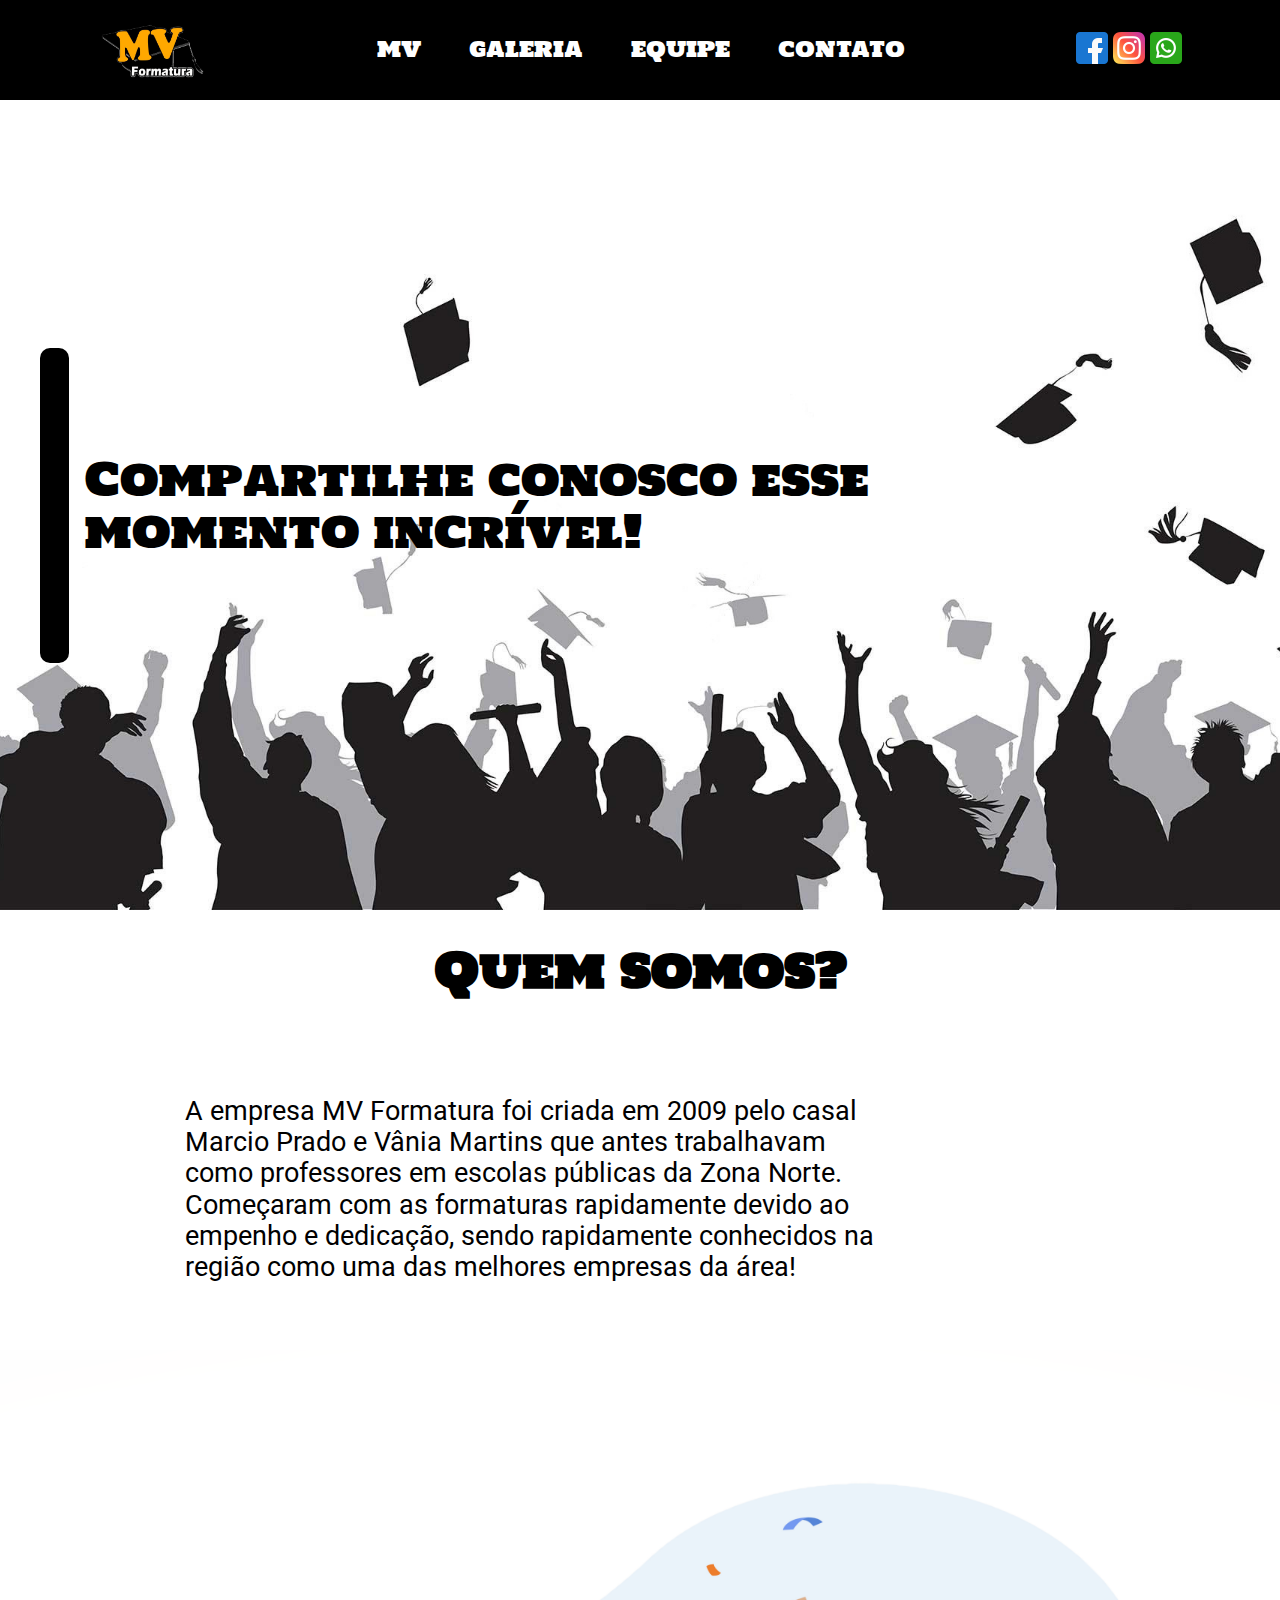
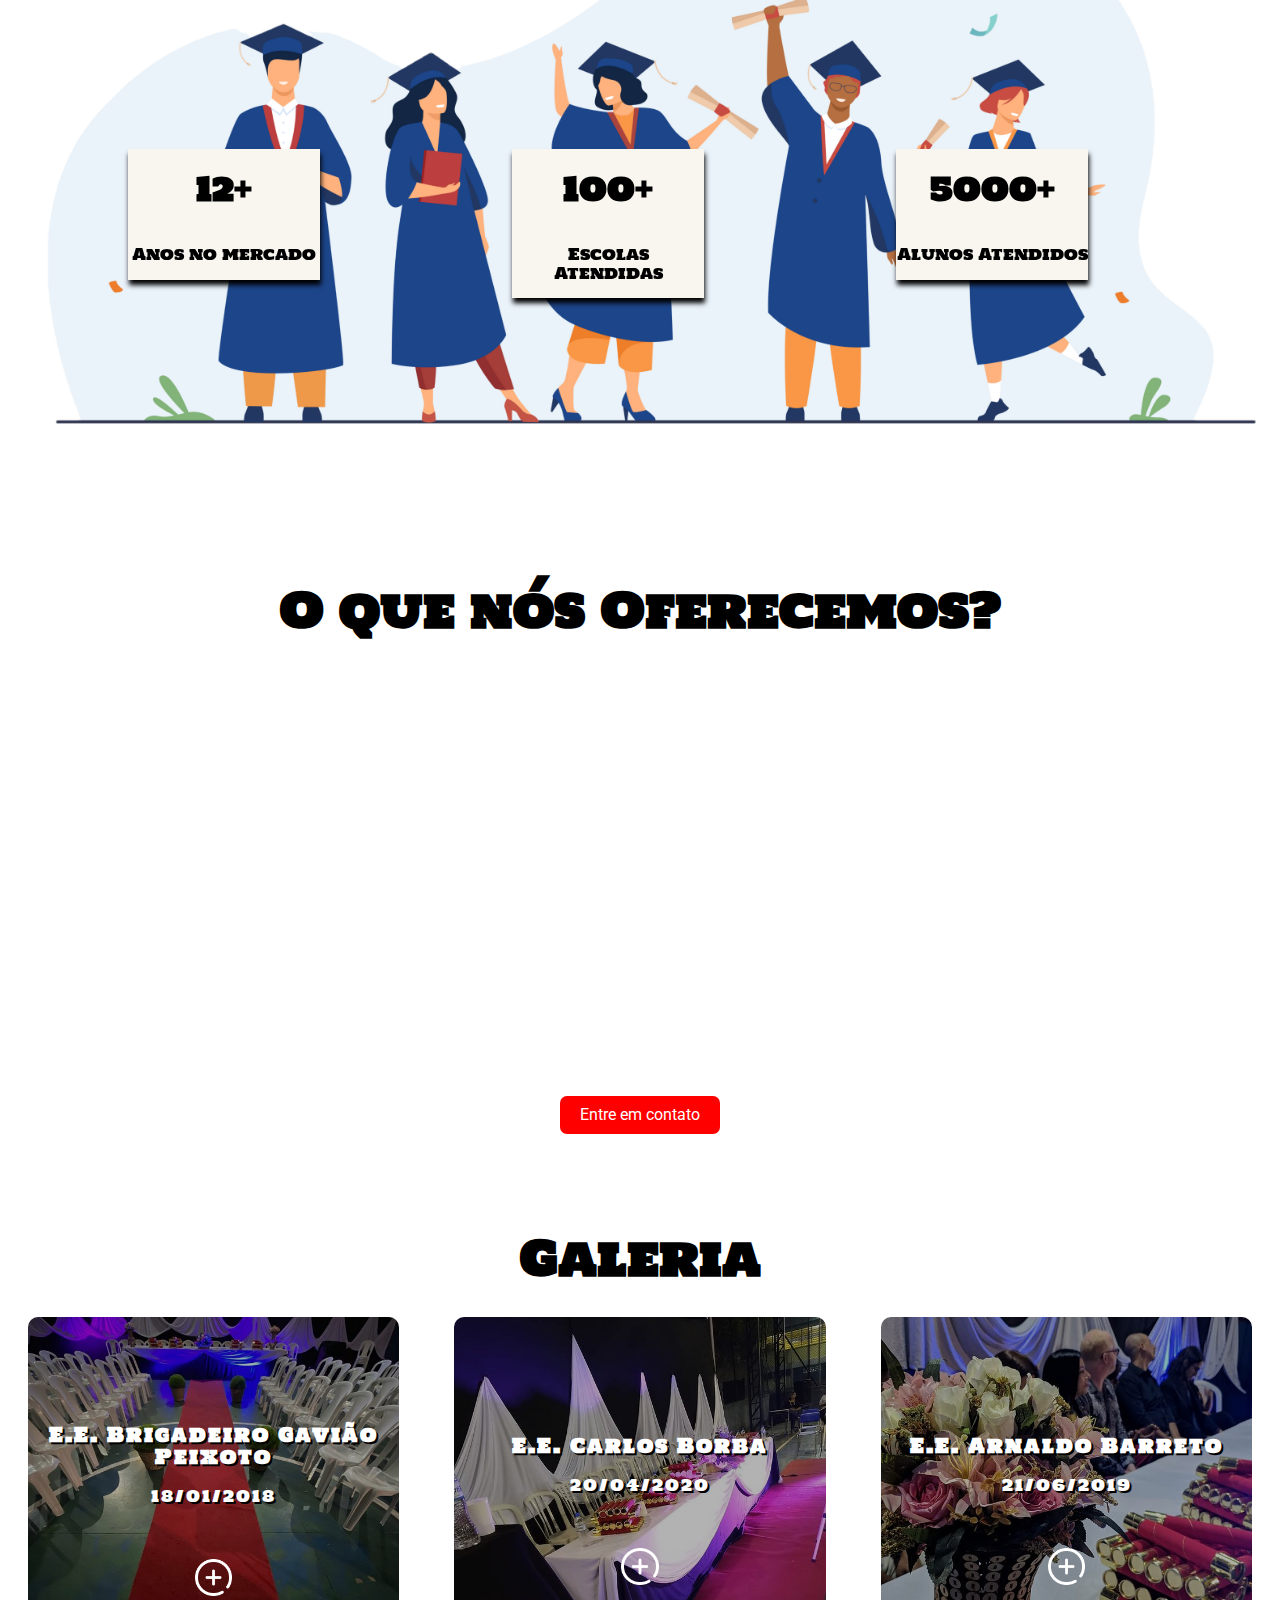
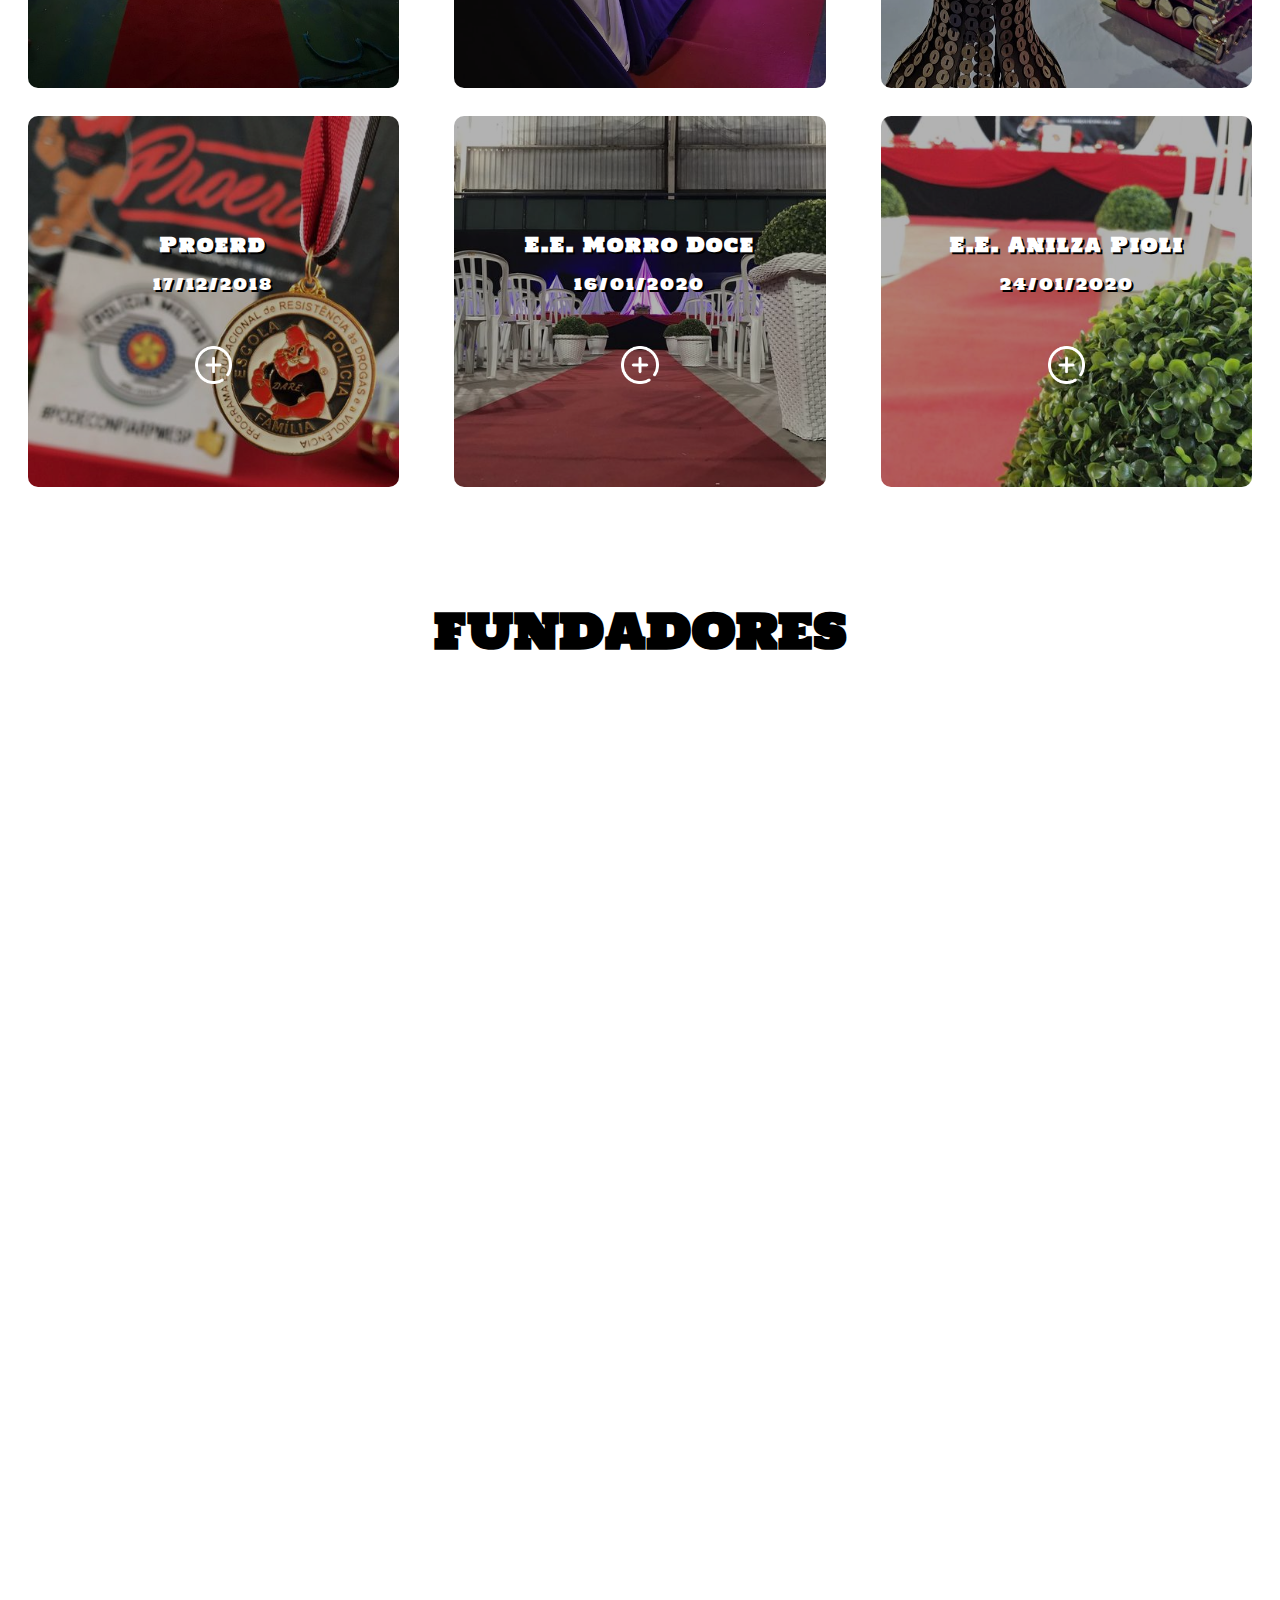
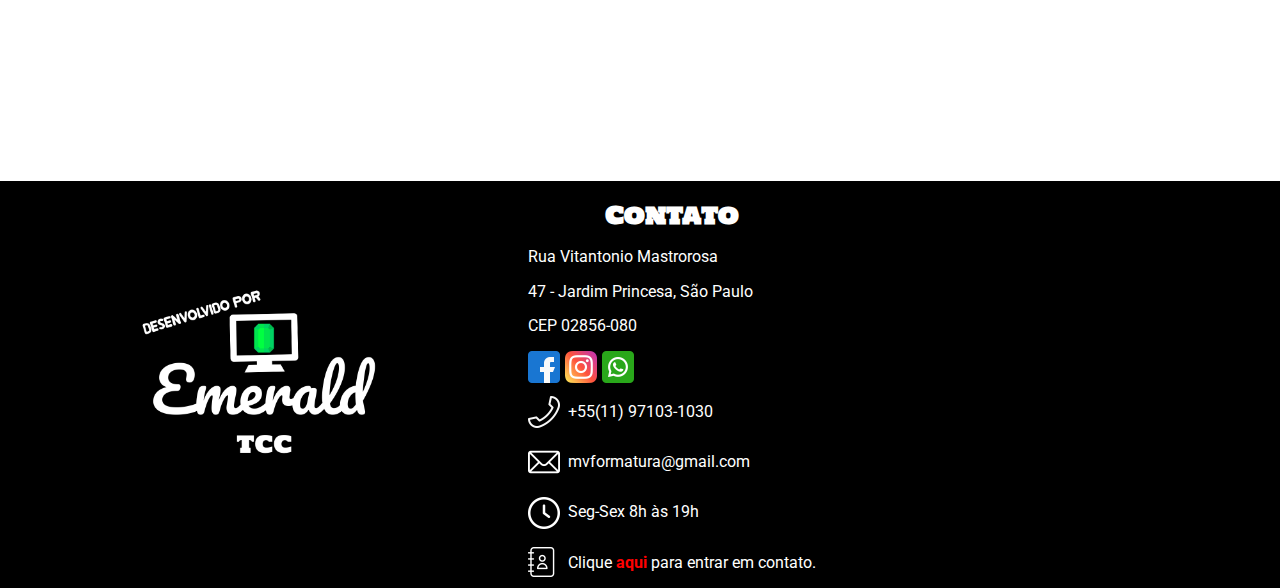
<file: index.html>
<!DOCTYPE html>
<html lang="pt-br">

<head>
    <meta charset="UTF-8">
    <meta http-equiv="X-UA-Compatible" content="IE=edge">
    <meta name="viewport" content="width=device-width, initial-scale=1.0">
    <title>MV FORMATURA</title>
    <link rel="stylesheet" href="./css/normalize.css">
    <link rel="stylesheet" href="./css/header.css">
    <link rel="stylesheet" href="./css/footer.css">
    <link rel="stylesheet" href="./css/galeriahome.css">
    <link rel="stylesheet" href="./css/botaosubir.css">
    <link rel="stylesheet" href="./css/fundadores.css">
    <link rel="stylesheet" href="./css/style.css">
    <link rel="stylesheet" href="./css/animaçãoelementos.css">



    <link rel="sortcut icon" href="./images/logo.png" type="image/x-icon" />
    <link rel="preconnect" href="https://fonts.googleapis.com">
    <link rel="preconnect" href="https://fonts.gstatic.com" crossorigin>
    <link href="https://fonts.googleapis.com/css2?family=Holtwood+One+SC&family=Roboto&display=swap" rel="stylesheet">
</head>

<body>

    <header id="header">
        <div class="divlogo">
            <img src="./images/logo.png" alt="logo" id="logoheader">
        </div>

        <nav id="nav">
            <button id="btn-mobile">
                <span id="hamburguer"></span>
            </button>

            <ul id="menu">
                <li><a href="#mv">MV</a></li>
                <li><a href="#galeria">GALERIA</a></li>
                <li><a href="#equipe">EQUIPE</a></li>
                <li><a href="#contato">CONTATO</a></li>
            </ul>
        </nav>

        <div class="iconesheader">
            <a href="https://www.facebook.com/mvformaturas/" target="_blank"><img src="./images/facebook.png" alt="facebook"></a>
            <a href="https://www.instagram.com/mvformatura/?hl=pt" target="_blank"><img src="./images/instagram.png" alt="Instagram"></a>
            <a href="https://api.whatsapp.com/send?phone=11945274604&text=Fala%20ai%20c%20ta%20bom" target="_blank"><img src="./images/whatsapp.png" alt="facebook"></a>
        </div>
    </header>

    <div class="escolha">
        <div class="yellow"></div>
        <p class="aaa"></p>
        <img src="./images/dolls.png" alt="Dolls" class="menininhas">
    </div>

    <div class="quemsomos" id="mv">

        <h1>Quem somos?</h1>

        <div class="conteudoquemsomos">
            <p>A empresa MV Formatura foi criada em 2009 pelo casal Marcio Prado e Vânia Martins que antes trabalhavam como professores em escolas públicas da Zona Norte. Começaram com as formaturas rapidamente devido ao empenho e dedicação, sendo rapidamente
                conhecidos na região como uma das melhores empresas da área!</p>
            <img src="./images/logo.png" alt="Logo" data-anime="right">
        </div>
    </div>

    <div class="bannerdedados" id="banner">
        <img src="./images/bigdolls.png" alt="fundodados">




        <div class="item1">
            <div class="ha">
                <h1 id="a">100</h1>
                <h1>+</h1>
            </div>
            <p>Escolas Atendidas</p>
        </div>
        <div class="item2">
            <div class="he">
                <h1 id="b">5000</h1>
                <h1>+</h1>
            </div>
            <p>Alunos Atendidos</p>
        </div>
        <div class="item3">
            <div class="hi">
                <h1 id="c">12</h1>
                <h1>+</h1>
            </div>
            <p>Anos no mercado</p>
        </div>


    </div>
    <div class="oquenosoferecemos">
        <h1>O que nós Oferecemos?</h1>
        <div class="conteudooquenosoferecemos">
            <p data-anime="left">Trilha sonora, venda de álbuns, quadros, vídeos dos alunos, decorações, passeios escolares, bailes de formatura e muito mais!</p>
            <img src="./images/album.jpg" alt="album" data-anime="right">

        </div>

        <div class="botaoentreemcontato">

            <a href="https://docs.google.com/forms/d/e/1FAIpQLSejT43F5OQKDf-2YiqhoinB39nnwh0YhMQWSYewMamF0Mum6Q/viewform?usp=sf_link" class="entreemcontato" target="_blank">Entre em contato</a>
        </div>


    </div>

    <div class="galeria" id="galeria">
        <h1> Galeria</h1>
        <div class="kitimagem">
            <div class="imagem">
                <a href="./galeriaBrigadeiro.html" class="button">

                    <div class="alinhartexto">
                        <img src="./images/mvimage1.jpg" alt="Imagem1" class="img-galeria">
                        <div class="conteudoimages">

                            <h3>E.E. Brigadeiro Gavião Peixoto</h3>
                            <p>18/01/2018</p>
                            <img src="./images/mais.png" alt="+">

                        </div>
                    </div>





                </a>
            </div>

            <div class="imagem">
                <a href="./galeriaCarlosBorba.html" class="button">

                    <div class="alinhartexto">
                        <img src="./images/mvimage2.jpg" alt="Imagem1" class="img-galeria">
                        <div class="conteudoimages">

                            <h3>E.E. Carlos Borba</h3>
                            <p>20/04/2020</p>
                            <img src="./images/mais.png" alt="+">

                        </div>
                    </div>





                </a>
            </div>

            <div class="imagem">
                <a href="./galeriaArnaldoBarreto.html" class="button">

                    <div class="alinhartexto">
                        <img src="./images/mvimage3.jpg" alt="Imagem1" class="img-galeria">
                        <div class="conteudoimages">

                            <h3>E.E. Arnaldo Barreto</h3>
                            <p>21/06/2019</p>
                            <img src="./images/mais.png" alt="+">

                        </div>
                    </div>





                </a>
            </div>
        </div>

        <div class="kitimagem">
            <div class="imagem">
                <a href="./galeriaProerd.html" class="button">

                    <div class="alinhartexto">
                        <img src="./images/mvimage4.jpg" alt="Imagem1" class="img-galeria">
                        <div class="conteudoimages">

                            <h3>Proerd</h3>
                            <p>17/12/2018</p>
                            <img src="./images/mais.png" alt="+">

                        </div>
                    </div>





                </a>
            </div>


            <div class="imagem">
                <a href="./galeriaMorroDoce.html" class="button">

                    <div class="alinhartexto">
                        <img src="./images/mvimage5.jpg" alt="Imagem1" class="img-galeria">
                        <div class="conteudoimages">

                            <h3>E.E. Morro Doce</h3>
                            <p>16/01/2020</p>
                            <img src="./images/mais.png" alt="+">

                        </div>
                    </div>





                </a>
            </div>

            <div class="imagem">
                <a href="./galeriaAnilzaPioli.html" class="button">

                    <div class="alinhartexto">
                        <img src="./images/mvimage6.jpg" alt="Imagem1" class="img-galeria">
                        <div class="conteudoimages">

                            <h3>E.E. Anilza Pioli</h3>
                            <p>24/01/2020</p>
                            <img src="./images/mais.png" alt="+">

                        </div>
                    </div>





                </a>
            </div>
        </div>
    </div>


    <div class="fundadores" id="equipe">
        <h1>FUNDADORES</h1>
        <div class="imagensf">
            <div class="alinhartxt" data-anime="left">
                <div id="card" class="flip" onclick="text()">
                    <div class="front" id="face" >
                        <img src="./images/marcio.png" alt="fundadores">
                    </div>

                    <div class="back" id="face" >
                        <p id="textback"></p>
                    </div>


                </div>
                <p>Márcio Prado</p>
            </div>

            <div class="alinhartxt" data-anime="right">
                <div id="card2" class="flip" onclick="text2()">
                    <div class="front" id="face">
                        <img src="./images/vania2.jpeg" alt="fundadores">
                    </div>

                    <div class="back" id="face">
                        <p id="textback2"></p>
                    </div>
                </div>
                <p>Vânia Martins</p>
            </div>
        </div>
    </div>




    <div class="depoimentos" data-anime="left">
        <h1> Depoimentos</h1>




        <div class="pessoas">

            <div class="pessoa">
                <div class="imagempessoa">
                    <img src="./images/vanessa.jpg" alt="imagem1">
                </div>

                <div class="conteudopessoa">
                    <h3>Vanessa P.</h3>
                    <p>Fui aluno da EMEF Cel. PM Jose Herminio Rodrigues no ano de 2018 e posso dizer que com certeza foi a melhor formatura possível, equipe de formatura super atenciosa.</p>
                </div>
            </div>


            <div class="pessoa">
                <div class="imagempessoa">
                    <img src="./images/juliana.jpg" alt="imagem1">
                </div>

                <div class="conteudopessoa">
                    <h3>Juliana F.</h3>
                    <p>Meu filho foi aluno do colegio EMEF Profa. Alice Meirelles Reis. ele me disse que foi um dos dias mais marcantes dele como aluno.</p>
                </div>
            </div>


        </div>


        <div class="pessoas">

            <div class="pessoa">
                <div class="imagempessoa">
                    <img src="./images/leonardo.jpg" alt="imagem1">
                </div>

                <div class="conteudopessoa">
                    <h3>Leonardo J.</h3>
                    <p>Tive o prazer de presenciar uma formatura que ocorreu na minha escola durante meu último ano na ETEC Paulistano. Foi uma experiencia muito gratificante e tanto eu quanto meus companheiros de sala foram muito bem atendidos durante a
                        formatura.
                    </p>
                </div>
            </div>


            <div class="pessoa">
                <div class="imagempessoa">
                    <img src="./images/carlos.jpg" alt="imagem1">
                </div>

                <div class="conteudopessoa">
                    <h3>Carlos Maya</h3>
                    <p>Frequentei a escola Luiza Salette Junca de Almeida em 2017 e nossa formatura foi feita pela MV, fomos muito bem recebidos, a trilha sonora estava ótima e nos divertimos muito naquela noite, uma experiência única.</p>
                </div>
            </div>

        </div>




        <!-- Fazer o deixe um depoimento se tivermos tempo -->



    </div>



    <footer id="contato">
        <div class="logofooter">
            <a href="https://www.instagram.com/emerald_tcc/" target="_blank">
                <img src="./images/DesenvolvidoPorEmerald2.png" alt="Logo">
            </a>
        </div>
        <div class="conteudofooter">
            <div class="contatofooter">
                <h2> Contato</h2>

                <p>Rua Vitantonio Mastrorosa</p>
                <p>47 - Jardim Princesa, São Paulo</p>
                <p>CEP 02856-080</p>

                <div class="icones">
                    <a href="https://www.facebook.com/mvformaturas/" target="_blank"><img src="./images/facebook.png" alt="facebook"></a>
                    <a href="https://www.instagram.com/mvformatura/?hl=pt" target="_blank"><img src="./images/instagram.png" alt="Instagram"></a>
                    <a href="https://api.whatsapp.com/send?phone=11945274604&text=Fala%20ai%20c%20ta%20bom" target="_blank"><img src="./images/whatsapp.png" alt="facebook"></a>
                </div>

                <div class="textoeicone">
                    <img src="./images/telefone.svg" alt="Telefone">
                    <p> +55(11) 97103-1030</p>
                </div>

                <div class="textoeicone">
                    <img src="./images/email.svg" alt="Email">
                    <p>mvformatura@gmail.com</p>
                </div>

                <div class="textoeicone">
                    <img src="./images/horario.svg" alt="Horario">
                    <p> Seg-Sex 8h às 19h </p>
                </div>

                <div class="textoeicone">
                    <img src="./images/contato.svg" alt="Contato">
                    <p> Clique
                        <a href="https://docs.google.com/forms/d/e/1FAIpQLSejT43F5OQKDf-2YiqhoinB39nnwh0YhMQWSYewMamF0Mum6Q/viewform" target="_blank"> <strong class="aqui">aqui</strong></a> para entrar em contato.</p>
                </div>

            </div>
            <iframe src="https://www.google.com/maps/embed?pb=!1m18!1m12!1m3!1d769.4579305124711!2d-46.69190024069432!3d-23.4539931159765!2m3!1f0!2f0!3f0!3m2!1i1024!2i768!4f13.1!3m3!1m2!1s0x94cef98a80ded9f9%3A0x668ea342b64e3f43!2sMV-Formatura!5e0!3m2!1spt-BR!2sbr!4v1632754389272!5m2!1spt-BR!2sbr"
                style="border:0;" allowfullscreen="" loading="lazy" class="mapa"></iframe>
        </div>
    </footer>


    <a id="subirTopo">
        <img src="./images/setinha.png" alt="">
    </a>


    <script src="https://ajax.googleapis.com/ajax/libs/jquery/1.10.1/jquery.min.js"></script>
    <script src="./js/script.js"></script>
    <script src="./js/menu.js"></script>
    <script src="./js/botaosubir.js"></script>
    <script src="./js/animaçãoelementos.js"></script>
    <script src="./js/numerosanimados.js"></script>
    <script src="./js/fundadorestext.js"></script>
</body>

</html>
</file>
<file: css/header.css>
header {
    display: flex;
    align-items: center;
    justify-content: space-around;
    /* position: fixed; Deixar fixado se quiser
    z-index: 1000;
    width: 100%; */
    background-color: rgb(0, 0, 0);
    height: 100px;
    padding: 1rem;
    box-sizing: border-box;
}

.divlogo {
    width: 6.8rem;
    height: 6.2rem;
}

.divlogo img {
    width: 100%;
    height: 100%;
}

#menu {
    display: flex;
    gap: 2rem;
    list-style: none;
}

#menu a {
    display: block;
    padding: .5rem;
    text-decoration: none;
    font-size: 1.3rem;
    color: rgb(255, 255, 255);
}

#menu a:hover {
    background: rgba(109, 109, 109, 0.281);
    border-radius: 5px;
}

#btn-mobile {
    display: none;
}

.iconesheader {
    display: none;
}

@media(max-width: 769px) {
    header {
        justify-content: space-between;
    }
    #menu {
        display: block;
        position: absolute;
        width: 50%;
        height: 0px;
        top: 100px;
        right: 0px;
        background-color: rgba(0, 0, 0, 0.938);
        z-index: 1000;
        transition: .6s;
        visibility: hidden;
        overflow-y: hidden;
        text-align: right;
    }
    #nav.active #menu {
        height: calc(60vh - 100px);
        visibility: visible;
        overflow-y: auto;
        border-radius: 0px 0px 0px 30px;
    }
    #menu a {
        padding: 1rem 0;
        margin: 0 1rem;
        border-bottom: 2px solid rgba(0, 0, 0, .05);
    }
    #btn-mobile {
        display: flex;
        padding: .5rem 1rem;
        font-size: 1rem;
        border: none;
        background: none;
        cursor: pointer;
        gap: .5rem;
    }
    #hamburguer {
        display: block;
        width: 30px;
        border-top: 3px solid;
        color: #fff;
    }
    #hamburguer::after,
    #hamburguer::before {
        content: '';
        display: block;
        width: 30px;
        height: 3px;
        background-color: currentColor;
        margin-top: 5px;
        transition: .3s;
        position: relative;
    }
    #nav.active #hamburguer {
        border-top-color: transparent;
    }
    #nav.active #hamburguer::before {
        transform: rotate(135deg);
    }
    #nav.active #hamburguer::after {
        transform: rotate(-135deg);
        top: -7.5px;
    }
}

@media screen and (min-width: 769px) {
    .iconesheader {
        display: flex;
        gap: 5px;
    }
    .iconesheader a img {
        height: 2em;
        width: 2em;
    }
}
</file>
<file: css/footer.css>
footer{
    display: flex;
    flex-direction: column;
    justify-content: space-around;
    align-items: center;
    background-color: #000000
}

.logofooter{
    width: 25%;
}

.logofooter img{
    width: 100%;
    
}

.conteudofooter{
    display: flex;
    align-items: center;
    flex-direction: column;
}

.contatofooter{
    text-align: start;
    color: #ffffff;
}

.contatofooter p{
    font-family: 'Roboto', sans-serif;

}

.contatofooter h2{
    text-align: center;
}

.icones a img{
    height:2em;
    width:2em;
}

.textoeicone{
    display: flex;
    align-items: center;
    justify-content: flex-start;
    
}

.textoeicone img{
    height:2em;
    width:2em;
}

.textoeicone p{
    margin-left: 0.5rem;
}

.textoeicone p a{
    text-decoration: none;
    color: #ffffff;
    
}

.mapa{
    width: 100%;
    height: 20rem;
}



@media screen and (min-width: 769px) { 
    footer{
        flex-direction: row;
        justify-content: space-evenly;
    }
    .conteudofooter{
        display: flex;
        flex-direction: row;
        height: 100%;
       
    }

    .contatofooter{

        text-align: start;
        margin-right: 2.5rem ;
    }

    .mapa{
        width: 20rem; /*largura */
        height: 18rem; /* Altura */
        
    }

    .textoeicone{
        justify-content: flex-start;
    }

}
</file>
<file: css/galeriahome.css>
.galeria {
    margin-top: 3rem
}

.galeria h1 {
    text-align: center;
    color: #000000;
    font-size: 2.2rem;
}

a.button {
    -webkit-appearance: button;
    -moz-appearance: button;
    appearance: button;
    text-decoration: none;
    color: initial;
}

.kitimagem {
    display: flex;
    justify-content: space-around;
}

.kitimagem {
    margin-top: 1rem;
}

.imagem {
    width: 29%;
    position: relative;
    transition: all 0.4s ease;
}

.kitimagem+.kitimagem {
    margin-top: 0.5rem
}

.imagem:hover {
    transform: scale(1.1);
}

.img-galeria {
    width: 100%;
    border-radius: 10px;
    /* border: 5px inset gray; */
    filter: brightness(70%);
    /* filter: invert(40%); */
}

.conteudoimages {
    position: absolute;
    text-align: center;
    color: #ffffff;
    letter-spacing: 2px;
    text-shadow: 2px 2px black;
    font-size: 0.5rem;
}

.conteudoimages img {
    padding-top: 10%;
    width: 20%;
    height: 20%;
    filter: invert(100%);
}


/* conteudoimages img:hover{
   transform: scale(1.0);
} */

.alinhartexto {
    display: flex;
    justify-content: center;
    align-items: center;
}

@media screen and (min-width: 769px) {
    .galeria {
        margin-top: 6rem
    }
    .conteudoimages {
        font-size: 1rem
    }
    .conteudoimages img {
        width: 10%;
        height: 10%;
    }
    .kitimagem+.kitimagem {
        margin-top: 1.5rem
    }
}
</file>
<file: css/fundadores.css>
.fundadores {
    margin-top: 5rem;
    margin-bottom: 2rem;
    overflow: hidden;
}

.fundadores h1 {
    text-align: center;
    color: #000000;
    font-size: 2.2rem;
}

.imagensf {
    display: flex;
    justify-content: space-evenly;
}

#card {
    transform-style: preserve-3d;
    width: 9rem;
    height: 15rem;
    transition: all .5s ease;
    border-radius: 10px;
    margin-top: 1rem;
    cursor: pointer;
}

#card2 {
    transform-style: preserve-3d;
    width: 9rem;
    height: 15rem;
    transition: all .5s ease;
    border-radius: 10px;
    margin-top: 1rem;
    cursor: pointer;
}

.front {
    width: 100%;
    height: 100%;
    transform: rotateY(180deg);
    border-radius: 10px;
}

.back {
    background-color: #614f4f86;
    /*#FF6060;*/
    width: 100%;
    height: 100%;
    display: flex;
    align-items: center;
    justify-content: center;
    border-radius: 10px;
    text-align: center;
}

#textback{
    color: whitesmoke;
    font-size: 0.6rem;
    line-height: 1.5rem;
}

#textback2{
    color: whitesmoke;
    font-size: 0.6rem;
    line-height: 1.5rem;
}


#face {
    position: absolute;
}

.flip {
    transform: rotateY(180deg);
}

.front img {
    width: 100%;
    height: 100%;
    border-radius: 10px;
    object-fit: cover;
}

.alinhartxt {
    display: flex;
    flex-direction: column;
    align-items: center;
}

.alinhartxt p {
    font-size: 1rem;
    color: rgb(0, 0, 0);
    /* rgb(77, 185, 248); */
}

@media screen and (min-width: 769px) {
    #card {
        width: 20rem;
        height: 30rem;
    }
    #card2 {
        width: 20rem;
        height: 30rem;
    }
    .alinhartxt p {
        font-size: 2rem;
    }
    #textback {
        font-size: 1rem;
    }
    #textback2 {
        font-size: 1rem;
    }
}
</file>
<file: css/style.css>
body,
ul {
    height: 100%;
    padding: 0;
    margin: 0;
}

html {
    scroll-behavior: smooth;
}

body {
    margin: 0px;
    padding: 0px;
    font-family: 'Holtwood One SC', serif;
    border: hidden;
    text-decoration: none;
    scroll-behavior: smooth;
    overflow-x: hidden;
}

html,
body {
    height: 100%;
}

.escolha {
    display: flex;
    align-items: center;
    justify-content: space-between;
    background-image: url("../images/festa2.jpg");
    background-size: cover;
    background-position: center;
    background-repeat: no-repeat;
}

.yellow {
    margin-left: 40px;
    width: 5vh;
    height: 20vh;
    background-color: #000000;
    /* #F9D189; */
    align-items: center;
    border-radius: 10px;
}

.escolha img {
    width: 30%;
    padding-right: 15px;
    opacity: 0;
}

.escolha p {
    color: #000000;
    font-size: 1rem;
    padding-left: 15px;
    /* text-shadow: 10px 3px 12px black; */
}

.quemsomos {
    overflow: hidden;
}

.quemsomos h1 {
    text-align: center;
    color: black;
    font-size: 2.2rem;
}

.conteudoquemsomos {
    display: flex;
    align-items: center;
    justify-content: space-around;
}

.conteudoquemsomos img {
    height: 10em;
    width: 10em;
}

.conteudoquemsomos p {
    font-size: 0.85rem;
    font-family: 'Roboto', sans-serif;
    margin-left: 1rem;
}

.bannerdedados {
    width: 100%;
    position: relative;
    display: flex;
}

.bannerdedados img {
    width: 100%;
}

.item1 {
    width: 20%;
    /* 15% tela grande */
    background-color: #f8f6ef;
    position: absolute;
    text-align: center;
    top: 50%;
    left: 40%;
    transition: translate(-50%, -50);
    box-shadow: 1px 5px 5px black;
    font-size: 0.5rem;
    /* font-size: 1rem; Tela grande */
}

.item2 {
    width: 20%;
    /* 15% tela grande */
    background-color: #f8f6ef;
    position: absolute;
    text-align: center;
    top: 50%;
    left: 70%;
    transition: translate(-50%, -50);
    box-shadow: 1px 5px 5px black;
    font-size: 0.5rem;
    /* font-size: 1rem; Tela grande */
}

.item3 {
    width: 20%;
    /* 15% tela grande */
    background-color: #f8f6ef;
    position: absolute;
    text-align: center;
    top: 50%;
    left: 10%;
    transition: translate(-50%, -50);
    box-shadow: 1px 5px 5px black;
    font-size: 0.5rem;
    /* font-size: 1rem; Tela grande */
}

.ha {
    display: flex;
    justify-content: center;
}

.he {
    display: flex;
    justify-content: center;
}

.hi {
    display: flex;
    justify-content: center;
}

.oquenosoferecemos {
    overflow: hidden;
}

.oquenosoferecemos h1 {
    text-align: center;
    color: #000000;
    font-size: 2rem;
}

.conteudooquenosoferecemos {
    display: flex;
}

.conteudooquenosoferecemos img {
    width: 50%;
}

.conteudooquenosoferecemos p {
    display: flex;
    text-align: center;
    align-items: center;
    font-size: 0.85rem;
    font-family: 'Roboto', sans-serif;
}

.botaoentreemcontato {
    display: flex;
    justify-content: center;
}

.entreemcontato {
    -webkit-border-radius: 7px;
    -moz-border-radius: 7px;
    border-radius: 7px;
    color: #FFFFFF;
    /* font-family: 'Roboto', sans-serif; */
    font-family: 'Holtwood One SC', serif;
    font-size: 0.5rem;
    padding: 10px 20px;
    background-color: #FF0000;
    text-decoration: none;
    display: inline-block;
    cursor: pointer;
    text-align: center;
}

.entreemcontato:hover {
    border: solid #CB2E2E 0;
    background: #FF0000;
    background-image: -webkit-linear-gradient(top, #FF0000, #CB2E2E);
    background-image: -moz-linear-gradient(top, #FF0000, #CB2E2E);
    background-image: -ms-linear-gradient(top, #FF0000, #CB2E2E);
    background-image: -o-linear-gradient(top, #FF0000, #CB2E2E);
    background-image: -webkit-gradient(to bottom, #FF0000, #CB2E2E);
    -webkit-border-radius: 7px;
    -moz-border-radius: 7px;
    border-radius: 7px;
    text-decoration: none;
}


/*.fundadores{
    margin-top: 5rem;
    margin-bottom: 8rem
 }

.fundadores h1{
    
    text-align: center;
    color: #FF6060;
    font-size: 2.2rem;

    padding-bottom: 2rem;
}


.imagensfundadores{
    display: flex;
    justify-content: space-evenly;
    
   
}

.imagemfundadores{
    width: 25rem; /*largura 
    height: 35rem;
    text-align: center;
    font-size: 1rem;
    color: #16b0f1;
}
.imagemfundadores img{
    width: 80%;
    height: 90%;
    border-radius: 10px;
}

.imagemfundadores2{
    width: 25rem; /*largura 
    height: 35rem;
    text-align: center;
    font-size: 1rem;
    color: #16b0f1;
}
.imagemfundadores2 img{
    width: 80%;
    height: 90%;
    border-radius: 10px;
}
*/

.depoimentos {
    overflow: hidden;
}

.depoimentos h1 {
    text-align: center;
    color: #000000;
    font-size: 2rem;
    margin-bottom: 3rem;
}

.pessoas {
    display: flex;
    flex-direction: column;
    margin-left: 10px;
}

.pessoas+.pessoas {
    margin-bottom: 3rem;
}

.pessoa {
    display: flex;
    width: 100%
}

.imagempessoa img {
    width: 5rem;
    height: 5rem;
    border-radius: 50%;
}

.conteudopessoa {
    margin-left: 10px;
    width: 100%;
    word-wrap: break-word;
}

.conteudopessoa h3 {
    font-family: 'Roboto', sans-serif;
    color: #000000;
}

.conteudopessoa p {
    font-family: 'Roboto', sans-serif;
}

.aqui {
    color: red;
}

.aaa::after{
    content: "Compartilhe conosco esse momento incrível!";
    animation-name: ai;
    animation-duration: 13s;
    animation-iteration-count: infinite;
    transition: ease;
}

@media screen and (min-width: 769px) {
    body {
        overflow-x: hidden;
    }
    nav {
        flex-direction: row;
        justify-content: space-around;
        color: #CB2E2E;
    }
    nav ul {
        flex-direction: row;
        width: 70%;
    }
    .escolha {
        background-image: url("../images/festa1.jpg");
        height: 90%;
    }
    .escolha img {
        width: 25%;
    }
    .escolha p {
        font-size: 2.8rem;
    }
    .yellow {
        height: 35vh;
    }
    .conteudoquemsomos p {
        font-size: 1.7rem;
        margin-left: 10rem;
        width: 700px;
    }
    .conteudoquemsomos img {
        height: 20em;
        width: 20em;
    }
    .item1,
    .item2,
    .item3 {
        font-size: 1rem;
        width: 15%;
    }
    .conteudooquenosoferecemos p {
        font-size: 1.7rem;
    }
    .entreemcontato {
        font-family: 'Roboto', sans-serif;
        font-size: 1rem;
    }
    .imagemfundadores {
        font-size: 1.5rem;
    }
    .imagemfundadores img {
        width: 100%;
    }
    .pessoas {
        display: flex;
        flex-direction: row;
    }
    .quemsomos h1 {
        font-size: 3rem;
    }
    .oquenosoferecemos h1 {
        font-size: 3rem;
    }
    .galeria h1 {
        font-size: 3rem;
    }
    .fundadores h1 {
        font-size: 3rem;
    }
    .depoimentos h1 {
        font-size: 3rem;
    }
}


@keyframes ai{
    0%{
        content: "Compartilhe conosco esse momento incrível!";
    }
    40%{
        content: "Eventos, formaturas, álbuns e muito mais!";
    }
    50%{
        content: "MV Formatura, sempre ao seu dispor!";
    }
    75%{
        content: "Conte com a gente para o seu evento!";
    }
    100%{
        content: "Compartilhe conosco esse momento incrível!";
    }
}
</file>
<file: css/animaçãoelementos.css>
[data-anime]{
    opacity: 0;
    transition: .5s;
}

[data-anime='left']{
    transform: translate3d(-50px, 0, 0);
}

[data-anime='right']{
    transform: translate3d(50px, 0, 0);
}

[data-anime].animate{
    opacity: 1;
    transform: translate3d(0, 0, 0);
}
</file>
<file: css/botaosubir.css>
#subirTopo {
    text-decoration: none;
    background: #000000;
    bottom: 10px;
    right: 10px;
    text-align: center;
    cursor: pointer;
    padding: 10px;
    font-size: .7rem;
    font-weight: bold;
    text-transform: uppercase;
    position: fixed;
    border: 0;
    font-family: 'Roboto', sans-serif;
    opacity: .8;
    letter-spacing: 2px;
    color: #ffffff;
    border-radius: 20px;
}

#subirTopo :hover {
    opacity: 1.0;
}

#subirTopo img {
    width: 1rem;
    height: 1rem;
    filter: invert(100%);
}
</file>
